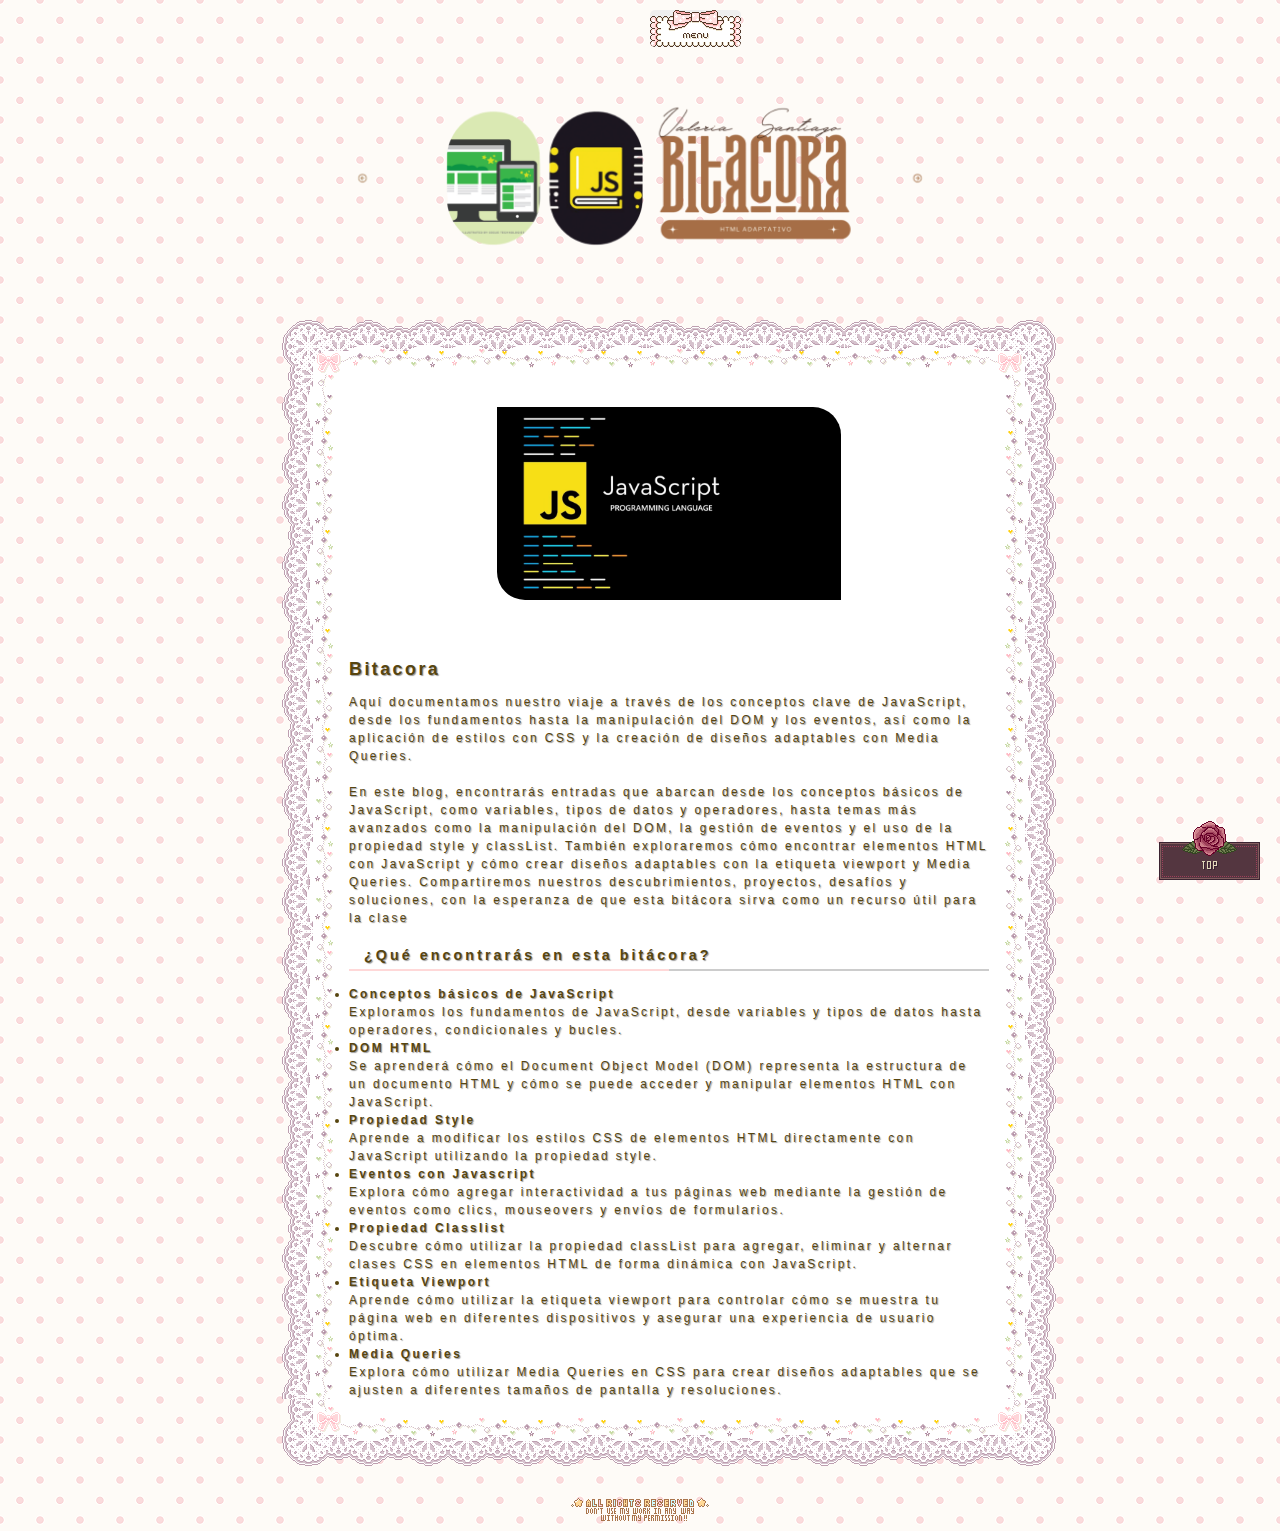
<file: index.html>
<!DOCTYPE html>
<html>
<head>
    <title></title>
    
    <script language="javascript">
  var titletext="B I T A C O R A # 1"
  var repeat=true;    // SET TO true TO REPEAT, false TO "TYPE" OUT TITLE ONLY ONCE.
  set=setTimeout;
  var index=0;
  function scrolltitle(){
  if(index<=titletext.length){
  document.title=titletext.substring(0,index);
  index++;
  set('scrolltitle()', 200);
  }else{
  index=0;
  if(repeat)set('scrolltitle()',1000);
  }}
  window.onload=function(){
  if(!document.layers)set('scrolltitle()',1000);
  }

  </script>
  <script type="text/javascript">
    //<![CDATA[
    // Nieve en el blog
    /** @license
    DHTML Snowstorm! JavaScript-based Snow for web pages
    --------------------------------------------------------
    Version 1.42.20111120 (Previous rev: 1.41.20101113)
    Copyright (c) 2007, Scott Schiller. All rights reserved.
    Code provided under the BSD License:
    http://schillmania.com/projects/snowstorm/license.txt
    */
    var snowStorm=function(e,d){function g(a,d){isNaN(d)&&(d=0);return Math.random()*a+d}function o(){e.setTimeout(function(){a.start(true)},20);a.events.remove(i?d:e,"mousemove",o)}function r(){if(!a.excludeMobile||!s)a.freezeOnBlur?a.events.add(i?d:e,"mousemove",o):o();a.events.remove(e,"load",r)}this.flakesMax=128;this.flakesMaxActive=64;this.animationInterval=40;this.excludeMobile=true;this.flakeBottom=null;this.followMouse=true;this.snowColor="#ffffff";this.snowCharacter="&bull;";this.snowStick=true;
    this.targetElement=null;this.useMeltEffect=true;this.usePositionFixed=this.useTwinkleEffect=false;this.freezeOnBlur=true;this.flakeRightOffset=this.flakeLeftOffset=0;this.flakeHeight=this.flakeWidth=8;this.vMaxX=5;this.vMaxY=4;this.zIndex=0;var a=this,y=this,i=navigator.userAgent.match(/msie/i),z=navigator.userAgent.match(/msie 6/i),A=navigator.appVersion.match(/windows 98/i),s=navigator.userAgent.match(/mobile/i),B=i&&d.compatMode==="BackCompat",t=s||B||z,h=null,k=null,j=null,m=null,u=null,v=null,
    p=1,n=false,q;a:{try{d.createElement("div").style.opacity="0.5"}catch(C){q=false;break a}q=true}var w=false,x=d.createDocumentFragment();this.timers=[];this.flakes=[];this.active=this.disabled=false;this.meltFrameCount=20;this.meltFrames=[];this.events=function(){function a(b){var b=f.call(b),c=b.length;l?(b[1]="on"+b[1],c>3&&b.pop()):c===3&&b.push(false);return b}function d(a,c){var e=a.shift(),f=[b[c]];if(l)e[f](a[0],a[1]);else e[f].apply(e,a)}var l=!e.addEventListener&&e.attachEvent,f=Array.prototype.slice,
    b={add:l?"attachEvent":"addEventListener",remove:l?"detachEvent":"removeEventListener"};return{add:function(){d(a(arguments),"add")},remove:function(){d(a(arguments),"remove")}}}();this.randomizeWind=function(){var c;c=g(a.vMaxX,0.2);u=parseInt(g(2),10)===1?c*-1:c;v=g(a.vMaxY,0.2);if(this.flakes)for(c=0;c<this.flakes.length;c++)this.flakes[c].active&&this.flakes[c].setVelocities()};this.scrollHandler=function(){var c;m=a.flakeBottom?0:parseInt(e.scrollY||d.documentElement.scrollTop||d.body.scrollTop,
    10);isNaN(m)&&(m=0);if(!n&&!a.flakeBottom&&a.flakes)for(c=a.flakes.length;c--;)a.flakes[c].active===0&&a.flakes[c].stick()};this.resizeHandler=function(){e.innerWidth||e.innerHeight?(h=e.innerWidth-(!i?16:16)-a.flakeRightOffset,j=a.flakeBottom?a.flakeBottom:e.innerHeight):(h=(d.documentElement.clientWidth||d.body.clientWidth||d.body.scrollWidth)-(!i?8:0)-a.flakeRightOffset,j=a.flakeBottom?a.flakeBottom:d.documentElement.clientHeight||d.body.clientHeight||d.body.scrollHeight);k=parseInt(h/2,10)};this.resizeHandlerAlt=
    function(){h=a.targetElement.offsetLeft+a.targetElement.offsetWidth-a.flakeRightOffset;j=a.flakeBottom?a.flakeBottom:a.targetElement.offsetTop+a.targetElement.offsetHeight;k=parseInt(h/2,10)};this.freeze=function(){var c;if(a.disabled)return false;else a.disabled=1;for(c=a.timers.length;c--;)clearInterval(a.timers[c])};this.resume=function(){if(a.disabled)a.disabled=0;else return false;a.timerInit()};this.toggleSnow=function(){a.flakes.length?(a.active=!a.active,a.active?(a.show(),a.resume()):(a.stop(),
    a.freeze())):a.start()};this.stop=function(){var c;this.freeze();for(c=this.flakes.length;c--;)this.flakes[c].o.style.display="none";a.events.remove(e,"scroll",a.scrollHandler);a.events.remove(e,"resize",a.resizeHandler);a.freezeOnBlur&&(i?(a.events.remove(d,"focusout",a.freeze),a.events.remove(d,"focusin",a.resume)):(a.events.remove(e,"blur",a.freeze),a.events.remove(e,"focus",a.resume)))};this.show=function(){var a;for(a=this.flakes.length;a--;)this.flakes[a].o.style.display="block"};this.SnowFlake=
    function(a,e,l,f){var b=this;this.type=e;this.x=l||parseInt(g(h-20),10);this.y=!isNaN(f)?f:-g(j)-12;this.vY=this.vX=null;this.vAmpTypes=[1,1.2,1.4,1.6,1.8];this.vAmp=this.vAmpTypes[this.type];this.melting=false;this.meltFrameCount=a.meltFrameCount;this.meltFrames=a.meltFrames;this.twinkleFrame=this.meltFrame=0;this.active=1;this.fontSize=10+this.type/5*10;this.o=d.createElement("div");this.o.innerHTML=a.snowCharacter;this.o.style.color=a.snowColor;this.o.style.position=n?"fixed":"absolute";this.o.style.width=
    a.flakeWidth+"px";this.o.style.height=a.flakeHeight+"px";this.o.style.fontFamily="arial,verdana";this.o.style.overflow="hidden";this.o.style.fontWeight="normal";this.o.style.zIndex=a.zIndex;x.appendChild(this.o);this.refresh=function(){if(isNaN(b.x)||isNaN(b.y))return false;b.o.style.left=b.x+"px";b.o.style.top=b.y+"px"};this.stick=function(){t||a.targetElement!==d.documentElement&&a.targetElement!==d.body?b.o.style.top=j+m-a.flakeHeight+"px":a.flakeBottom?b.o.style.top=a.flakeBottom+"px":(b.o.style.display=
    "none",b.o.style.top="auto",b.o.style.bottom="0px",b.o.style.position="fixed",b.o.style.display="block")};this.vCheck=function(){if(b.vX>=0&&b.vX<0.2)b.vX=0.2;else if(b.vX<0&&b.vX>-0.2)b.vX=-0.2;if(b.vY>=0&&b.vY<0.2)b.vY=0.2};this.move=function(){var d=b.vX*p;b.x+=d;b.y+=b.vY*b.vAmp;if(b.x>=h||h-b.x<a.flakeWidth)b.x=0;else if(d<0&&b.x-a.flakeLeftOffset<-a.flakeWidth)b.x=h-a.flakeWidth-1;b.refresh();if(j+m-b.y<a.flakeHeight)b.active=0,a.snowStick?b.stick():b.recycle();else{if(a.useMeltEffect&&b.active&&
    b.type<3&&!b.melting&&Math.random()>0.998)b.melting=true,b.melt();if(a.useTwinkleEffect)if(b.twinkleFrame)b.twinkleFrame--,b.o.style.visibility=b.twinkleFrame&&b.twinkleFrame%2===0?"hidden":"visible";else if(Math.random()>0.9)b.twinkleFrame=parseInt(Math.random()*20,10)}};this.animate=function(){b.move()};this.setVelocities=function(){b.vX=u+g(a.vMaxX*0.12,0.1);b.vY=v+g(a.vMaxY*0.12,0.1)};this.setOpacity=function(a,b){if(!q)return false;a.style.opacity=b};this.melt=function(){!a.useMeltEffect||!b.melting?
    b.recycle():b.meltFrame<b.meltFrameCount?(b.meltFrame++,b.setOpacity(b.o,b.meltFrames[b.meltFrame]),b.o.style.fontSize=b.fontSize-b.fontSize*(b.meltFrame/b.meltFrameCount)+"px",b.o.style.lineHeight=a.flakeHeight+2+a.flakeHeight*0.75*(b.meltFrame/b.meltFrameCount)+"px"):b.recycle()};this.recycle=function(){b.o.style.display="none";b.o.style.position=n?"fixed":"absolute";b.o.style.bottom="auto";b.setVelocities();b.vCheck();b.meltFrame=0;b.melting=false;b.setOpacity(b.o,1);b.o.style.padding="0px";b.o.style.margin=
    "0px";b.o.style.fontSize=b.fontSize+"px";b.o.style.lineHeight=a.flakeHeight+2+"px";b.o.style.textAlign="center";b.o.style.verticalAlign="baseline";b.x=parseInt(g(h-a.flakeWidth-20),10);b.y=parseInt(g(j)*-1,10)-a.flakeHeight;b.refresh();b.o.style.display="block";b.active=1};this.recycle();this.refresh()};this.snow=function(){for(var c=0,d=0,e=0,f=null,f=a.flakes.length;f--;)a.flakes[f].active===1?(a.flakes[f].move(),c++):a.flakes[f].active===0?d++:e++,a.flakes[f].melting&&a.flakes[f].melt();if(c<a.flakesMaxActive&&
    (f=a.flakes[parseInt(g(a.flakes.length),10)],f.active===0))f.melting=true};this.mouseMove=function(c){if(!a.followMouse)return true;c=parseInt(c.clientX,10);c<k?p=-2+c/k*2:(c-=k,p=c/k*2)};this.createSnow=function(c,d){var e;for(e=0;e<c;e++)if(a.flakes[a.flakes.length]=new a.SnowFlake(a,parseInt(g(6),10)),d||e>a.flakesMaxActive)a.flakes[a.flakes.length-1].active=-1;y.targetElement.appendChild(x)};this.timerInit=function(){a.timers=!A?[setInterval(a.snow,a.animationInterval)]:[setInterval(a.snow,a.animationInterval*
    3),setInterval(a.snow,a.animationInterval)]};this.init=function(){var c;for(c=0;c<a.meltFrameCount;c++)a.meltFrames.push(1-c/a.meltFrameCount);a.randomizeWind();a.createSnow(a.flakesMax);a.events.add(e,"resize",a.resizeHandler);a.events.add(e,"scroll",a.scrollHandler);a.freezeOnBlur&&(i?(a.events.add(d,"focusout",a.freeze),a.events.add(d,"focusin",a.resume)):(a.events.add(e,"blur",a.freeze),a.events.add(e,"focus",a.resume)));a.resizeHandler();a.scrollHandler();a.followMouse&&a.events.add(i?d:e,"mousemove",
    a.mouseMove);a.animationInterval=Math.max(20,a.animationInterval);a.timerInit()};this.start=function(c){if(w){if(c)return true}else w=true;if(typeof a.targetElement==="string"&&(c=a.targetElement,a.targetElement=d.getElementById(c),!a.targetElement))throw Error('Snowstorm: Unable to get targetElement "'+c+'"');if(!a.targetElement)a.targetElement=!i?d.documentElement?d.documentElement:d.body:d.body;if(a.targetElement!==d.documentElement&&a.targetElement!==d.body)a.resizeHandler=a.resizeHandlerAlt;
    a.resizeHandler();a.usePositionFixed=a.usePositionFixed&&!t;n=a.usePositionFixed;if(h&&j&&!a.disabled)a.init(),a.active=true};a.events.add(e,"load",r,false);return this}(window,document);
    //]]>
    </script>
    <link rel="stylesheet" href="style.css">
    
</head>
<body>
    <header> 
      <button class="boton" id="menu-toggle"></button>
      <a href="index.html">
        <img src="m/header.png" alt="Encabezado">
      </a>
        
    </header>

    <nav>
        <div style=" background-image: url('m/borde.gif'); top: 0px; left: 0px; width: 100%; height:50px; z-index: 100;position: fixed;"></div>
        <img src="m/tumblr_ma31hur9cb1qid2nw.gif" alt="Bienvenida">
        <ul id="menu">
          <a href="index.html" data-action="inicio">Inicio</a>
            <li><a href="conceptos.html">Conceptos JS</a></li>
            <li><a href="domhtml.html">DOM HTML</a></li>
            <li><a href="htmljs.html">Encontrar HTML con JS</a></li>
            <li><a href="evsjs.html">Eventos de JS</a></li>
            <li><a href="style.html">Propiedad Style</a></li>
            <li><a href="classlist.html">Classlist</a></li>
            <li><a href="viewport.html">Etiqueta Viewport</a></li>
            <li><a href="medquer.html">Media Queries</a></li>
        </ul>
    </nav>

    <main>
        <div class="box17">
            <div class="box-top">
            <div class="u01"></div>
            </div>
            <div class="box-center">
            <div class="box-inner">

            <!-- caja -->
        <div id="content">
            <section id="inicio">
              <img class="imgg"src="m/c/princ.avif" alt="Principal">
              <br>
              <br>
                <h1>Bitacora</h1>
                <p>Aquí documentamos nuestro viaje a través de los conceptos clave de JavaScript, desde los fundamentos hasta la manipulación del DOM y los eventos, así como la aplicación de estilos con CSS y la creación de diseños adaptables con Media Queries.</p>
                <br>
                <p> En este blog, encontrarás entradas que abarcan desde los conceptos básicos de JavaScript, como variables, tipos de datos y operadores, hasta temas más avanzados como la manipulación del DOM, la gestión de eventos y el uso de la propiedad style y classList. También exploraremos cómo encontrar elementos HTML con JavaScript y cómo crear diseños adaptables con la etiqueta viewport y Media Queries. Compartiremos nuestros descubrimientos, proyectos, desafíos y soluciones, con la esperanza de que esta bitácora sirva como un recurso útil para la clase</p>

                <h2>¿Qué encontrarás en esta bitácora?</h2>
                <ul>
                  <li><b>Conceptos básicos de JavaScript</b><p>Exploramos los fundamentos de JavaScript, desde variables y tipos de datos hasta operadores, condicionales y bucles.</p></li>
                  <li><b>DOM HTML</b><p> Se aprenderá cómo el Document Object Model (DOM) representa la estructura de un documento HTML y cómo se puede acceder y manipular elementos HTML con JavaScript.</p></li>
                  <li><b>Propiedad Style</b><p>Aprende a modificar los estilos CSS de elementos HTML directamente con JavaScript utilizando la propiedad style.</p></li>
                  <li><b>Eventos con Javascript</b><p>Explora cómo agregar interactividad a tus páginas web mediante la gestión de eventos como clics, mouseovers y envíos de formularios.</p></li>
                  <li><b>Propiedad Classlist</b><p>Descubre cómo utilizar la propiedad classList para agregar, eliminar y alternar clases CSS en elementos HTML de forma dinámica con JavaScript.</p></li>
                  <li><b>Etiqueta Viewport</b><p>Aprende cómo utilizar la etiqueta viewport para controlar cómo se muestra tu página web en diferentes dispositivos y asegurar una experiencia de usuario óptima.</p></li>
                  <li><b>Media Queries</b><p> Explora cómo utilizar Media Queries en CSS para crear diseños adaptables que se ajusten a diferentes tamaños de pantalla y resoluciones.</p></li>
                
                </ul>
            </section>
        </div>

    </div>

    <!-- caja -->
</div>
<div class="box-bottom">
<div class="s01"></div>
</div>
</div>

    </main>
    <img id="btn-scroll-top" src="m/50c-top.gif" alt="Subir">

    <script src="script.js"></script>

  <script>
    const btnScrollTop = document.getElementById('btn-scroll-top');

    // Mostrar el botón cuando el usuario hace scroll hacia abajo
    window.addEventListener('scroll', () => {
      if (window.pageYOffset > 100) {
        btnScrollTop.style.display = 'block';
      } else {
        btnScrollTop.style.display = 'none';
      }
    });

    // Scroll al principio al hacer clic en el botón
    btnScrollTop.addEventListener('click', () => {
      window.scrollTo({
        top: 0,
        behavior: 'smooth' // Para un scroll suave
      });
    });
  </script>
<footer>
  <img src="m/copy.gif" alt="copyright" style="display: block; margin-left: auto; margin-right: auto;">
</footer>
</body>
</html>
</file>
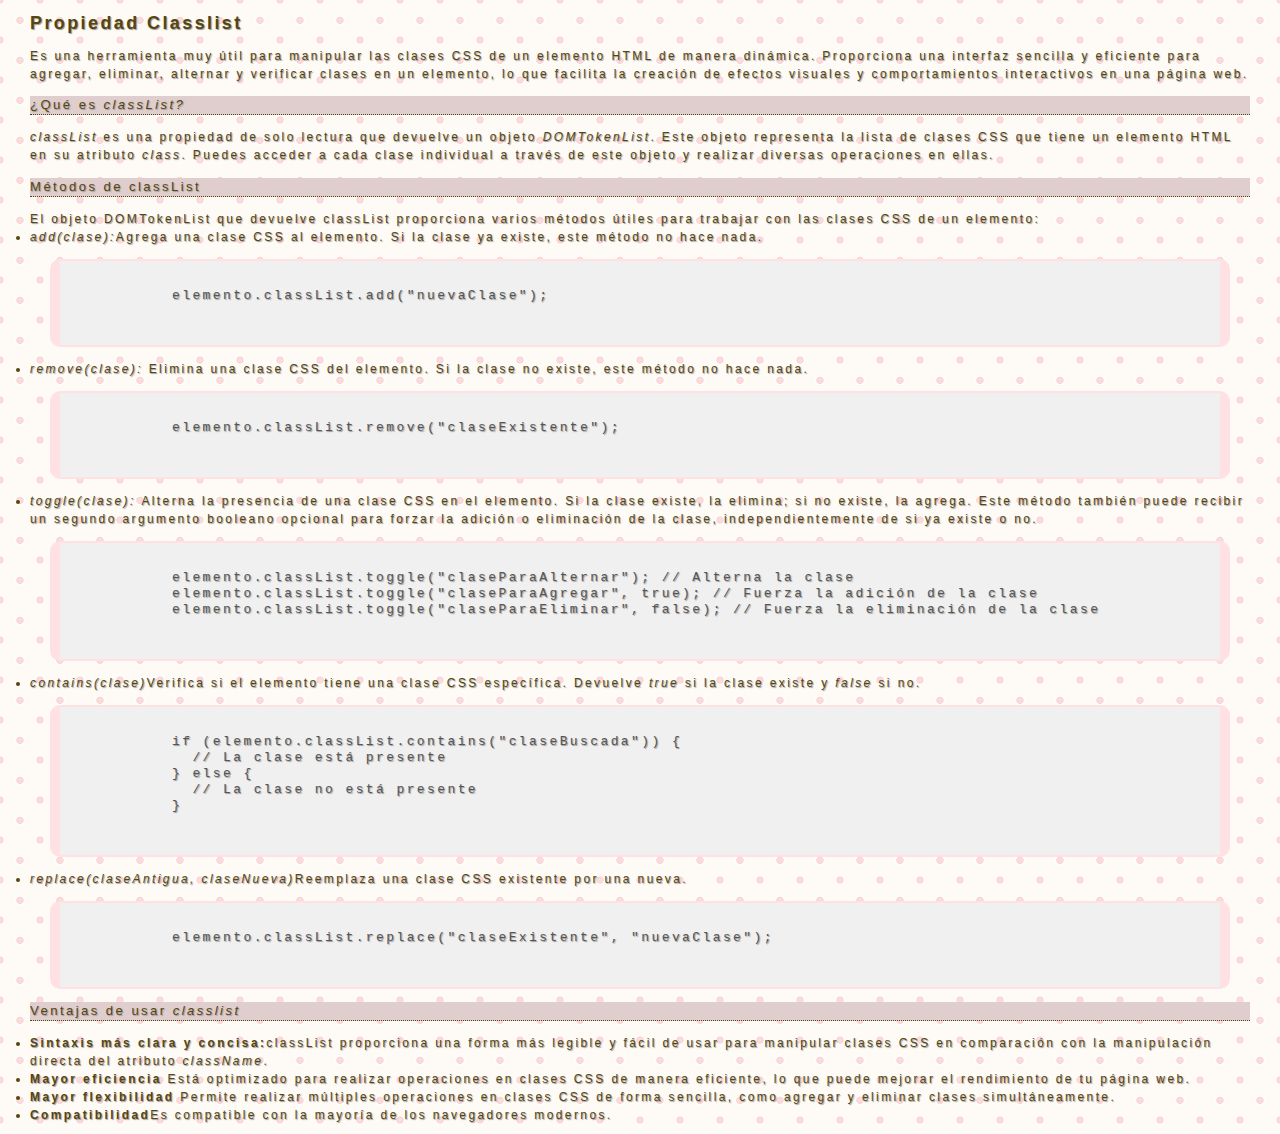
<file: classlist.html>
<!DOCTYPE html>
<html>
<head>
    <title></title>
    
    <script language="javascript">
  var titletext="B I T A C O R A # 1"
  var repeat=true;    // SET TO true TO REPEAT, false TO "TYPE" OUT TITLE ONLY ONCE.
  set=setTimeout;
  var index=0;
  function scrolltitle(){
  if(index<=titletext.length){
  document.title=titletext.substring(0,index);
  index++;
  set('scrolltitle()', 200);
  }else{
  index=0;
  if(repeat)set('scrolltitle()',1000);
  }}
  window.onload=function(){
  if(!document.layers)set('scrolltitle()',1000);
  }

  </script>
    <link rel="stylesheet" href="style.css">
</head>
<body>
  <section class="cuadro">
    <h1>Propiedad Classlist</h1>
    <p>Es una herramienta muy útil para manipular las clases CSS de un elemento HTML de manera dinámica. Proporciona una interfaz sencilla y eficiente para agregar, eliminar, alternar y verificar clases en un elemento, lo que facilita la creación de efectos visuales y comportamientos interactivos en una página web.</p>

    <h3>¿Qué es <i>classList?</i></h3>
    <p><i>classList</i> es una propiedad de solo lectura que devuelve un objeto <i>DOMTokenList</i>. Este objeto representa la lista de clases CSS que tiene un elemento HTML en su atributo <i>class</i>. Puedes acceder a cada clase individual a través de este objeto y realizar diversas operaciones en ellas.</p>

    <h3>Métodos de classList</h3>
    <p>El objeto DOMTokenList que devuelve classList proporciona varios métodos útiles para trabajar con las clases CSS de un elemento:</p>
    <ul>
      <li><i>add(clase):</i>Agrega una clase CSS al elemento. Si la clase ya existe, este método no hace nada.</li>
      <pre>
        <code class="language-javascript line-numbers">
          elemento.classList.add("nuevaClase");
        </code>
      </pre>
      <li><i>remove(clase): </i> Elimina una clase CSS del elemento. Si la clase no existe, este método no hace nada.</li>
      <pre>
        <code class="language-javascript line-numbers">
          elemento.classList.remove("claseExistente");
        </code>
      </pre>
      <li><i>toggle(clase): </i> Alterna la presencia de una clase CSS en el elemento. Si la clase existe, la elimina; si no existe, la agrega. Este método también puede recibir un segundo argumento booleano opcional para forzar la adición o eliminación de la clase, independientemente de si ya existe o no.</li>
      <pre>
        <code class="language-javascript line-numbers">
          elemento.classList.toggle("claseParaAlternar"); // Alterna la clase
          elemento.classList.toggle("claseParaAgregar", true); // Fuerza la adición de la clase
          elemento.classList.toggle("claseParaEliminar", false); // Fuerza la eliminación de la clase
        </code>
      </pre>
      <li><i>contains(clase)</i>Verifica si el elemento tiene una clase CSS específica. Devuelve <i>true</i> si la clase existe y <i>false</i> si no.</li>
      <pre>
        <code class="language-javascript line-numbers">
          if (elemento.classList.contains("claseBuscada")) {
            // La clase está presente
          } else {
            // La clase no está presente
          }
        </code>
      </pre>
      <li><i>replace(claseAntigua, claseNueva)</i>Reemplaza una clase CSS existente por una nueva.</li>
      <pre>
        <code class="language-javascript line-numbers">
          elemento.classList.replace("claseExistente", "nuevaClase");
        </code>
      </pre>
    </ul>

    <h3>Ventajas de usar <i>classlist</i></h3>
    <ul>
      <li><b>Sintaxis más clara y concisa:</b>classList proporciona una forma más legible y fácil de usar para manipular clases CSS en comparación con la manipulación directa del atributo <i>className</i>.</li>
      <li><b>Mayor eficiencia</b> Está optimizado para realizar operaciones en clases CSS de manera eficiente, lo que puede mejorar el rendimiento de tu página web.</li>
      <li><b>Mayor flexibilidad</b> Permite realizar múltiples operaciones en clases CSS de forma sencilla, como agregar y eliminar clases simultáneamente.</li>
      <li><b>Compatibilidad</b>Es compatible con la mayoría de los navegadores modernos.</li>
    </ul>

    
  </section>
   

   <script src="script.js"></script>

</body>
</html>
</file>
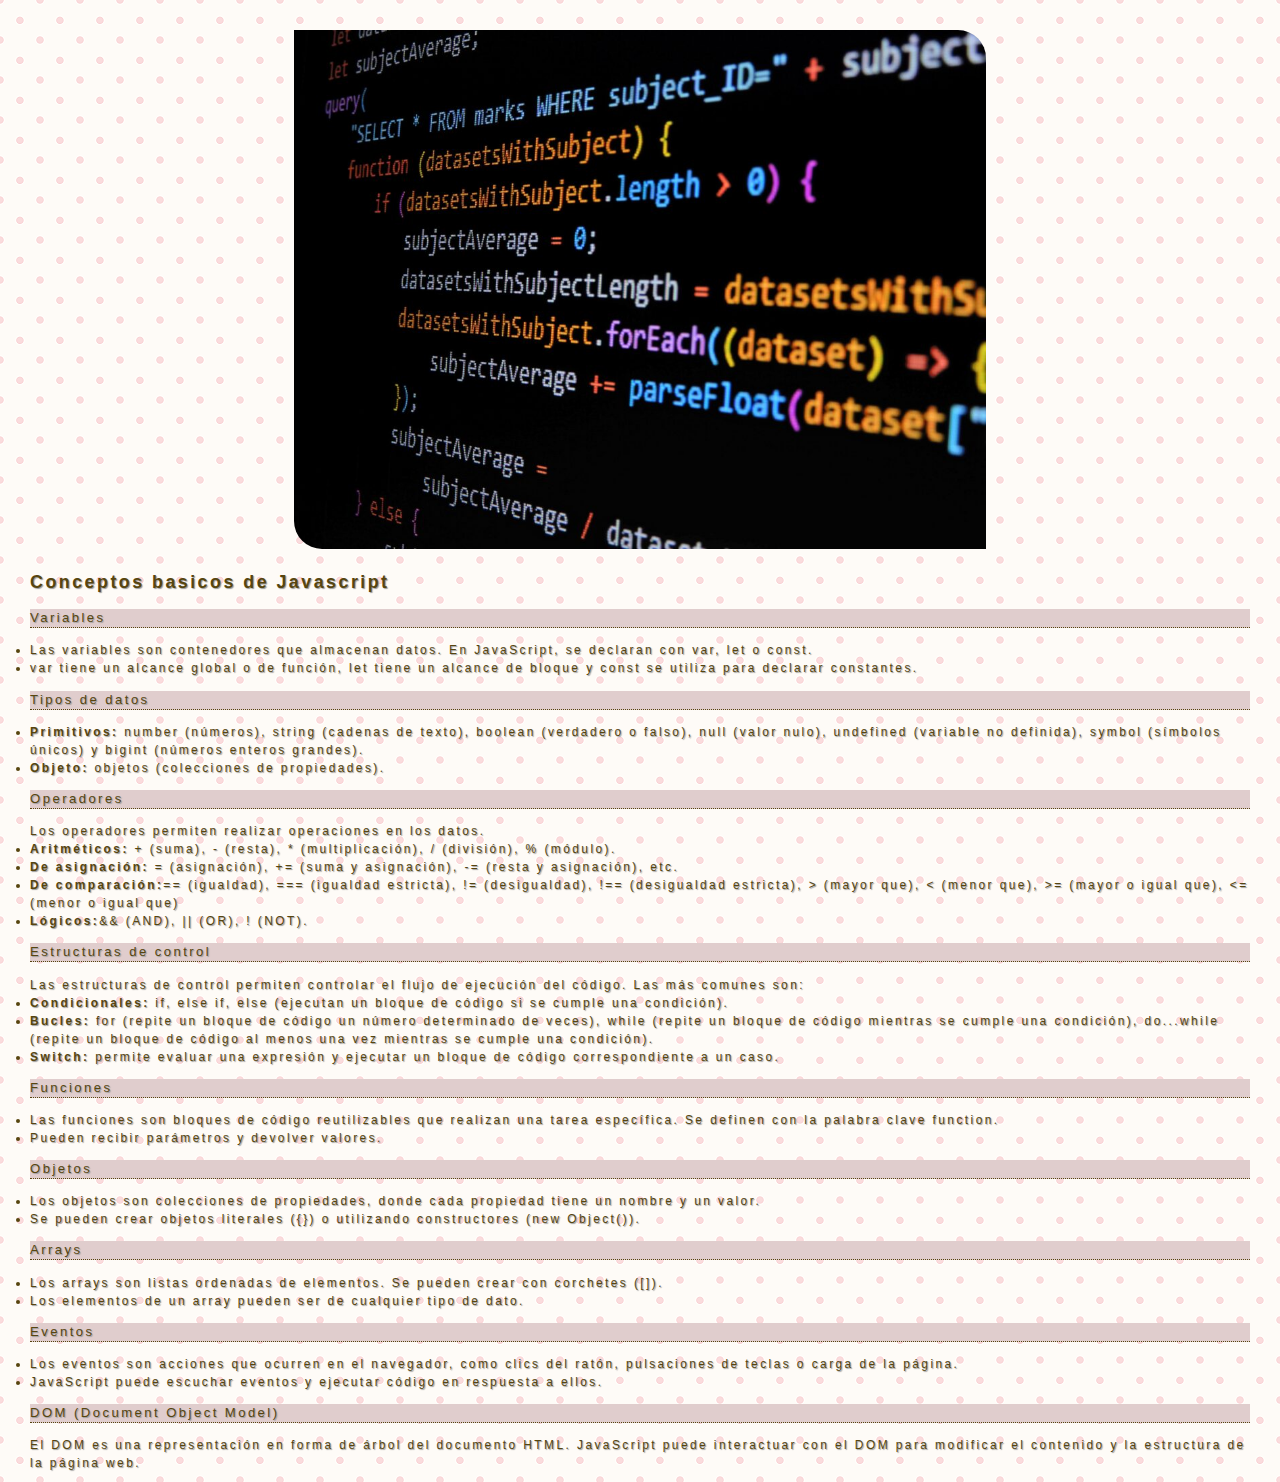
<file: conceptos.html>
<!DOCTYPE html>
<html>
<head>
    <title></title>
    
    <script language="javascript">
  var titletext="B I T A C O R A # 1"
  var repeat=true;    // SET TO true TO REPEAT, false TO "TYPE" OUT TITLE ONLY ONCE.
  set=setTimeout;
  var index=0;
  function scrolltitle(){
  if(index<=titletext.length){
  document.title=titletext.substring(0,index);
  index++;
  set('scrolltitle()', 200);
  }else{
  index=0;
  if(repeat)set('scrolltitle()',1000);
  }}
  window.onload=function(){
  if(!document.layers)set('scrolltitle()',1000);
  }

  </script>
    <link rel="stylesheet" href="style.css">
</head>
<body>
  <section class="cuadro">
    <img class="imgg"src="m/c/1.jpg" alt="Javascript">
      <h1>Conceptos basicos de Javascript</h1>
      <h3>Variables</h3>
      <ul>
        <li>Las variables son contenedores que almacenan datos. En JavaScript, se declaran con var, let o const. </li>
        <li>var tiene un alcance global o de función, let tiene un alcance de bloque y const se utiliza para declarar constantes. </li>
      </ul>

      <h3>Tipos de datos</h3>
      <ul>
        <li><b>Primitivos:</b> number (números), string (cadenas de texto), boolean (verdadero o falso), null (valor nulo), undefined (variable no definida), symbol (símbolos únicos) y bigint (números enteros grandes). </li>
        <li><b>Objeto:</b>  objetos (colecciones de propiedades). </li>
      </ul>

      <h3>Operadores</h3>
      <P>Los operadores permiten realizar operaciones en los datos.</P>
      <ul></ul>
        <li><b>Aritméticos:</b> + (suma), - (resta), * (multiplicación), / (división), % (módulo). </li> 
        <li><b>De asignación:</b> = (asignación), += (suma y asignación), -= (resta y asignación), etc.</li>
        <li><b>De comparación:</b>== (igualdad), === (igualdad estricta), != (desigualdad), !== (desigualdad estricta), > (mayor que), < (menor que), >= (mayor o igual que), <= (menor o igual que)</li>
        <li><b>Lógicos:</b>&& (AND), || (OR), ! (NOT). </li>

      <h3>Estructuras de control</h3>
      <p>Las estructuras de control permiten controlar el flujo de ejecución del código. Las más comunes son:</p>
      <ul>
        <li><B>Condicionales: </B>if, else if, else (ejecutan un bloque de código si se cumple una condición).</li>
        <li><B>Bucles: </B> for (repite un bloque de código un número determinado de veces), while (repite un bloque de código mientras se cumple una condición), do...while (repite un bloque de código al menos una vez mientras se cumple una condición). </li>
        <li><B>Switch: </B>permite evaluar una expresión y ejecutar un bloque de código correspondiente a un caso.</li>
      </ul>

      <h3>Funciones</h3>
      <ul>
        <li>Las funciones son bloques de código reutilizables que realizan una tarea específica. Se definen con la palabra clave function. </li>
        <li>Pueden recibir parámetros y devolver valores. </li>
      </ul>

      <h3>Objetos</h3>
      <ul>
        <li>Los objetos son colecciones de propiedades, donde cada propiedad tiene un nombre y un valor. </li>
        <li>Se pueden crear objetos literales ({}) o utilizando constructores (new Object()).  </li>
      </ul>

      <h3>Arrays</h3>
      <ul>
        <li>Los arrays son listas ordenadas de elementos. Se pueden crear con corchetes ([]).  </li>
        <li>Los elementos de un array pueden ser de cualquier tipo de dato.  </li>
      </ul>

      <h3>Eventos</h3>
      <ul>
        <li>Los eventos son acciones que ocurren en el navegador, como clics del ratón, pulsaciones de teclas o carga de la página. </li>
        <li>JavaScript puede escuchar eventos y ejecutar código en respuesta a ellos.</li>
      </ul>

      <h3>DOM (Document Object Model)</h3>
      <p>El DOM es una representación en forma de árbol del documento HTML. JavaScript puede interactuar con el DOM para modificar el contenido y la estructura de la página web. </p>
  </section>

   <script src="script.js"></script>
</body>
</html>
</file>
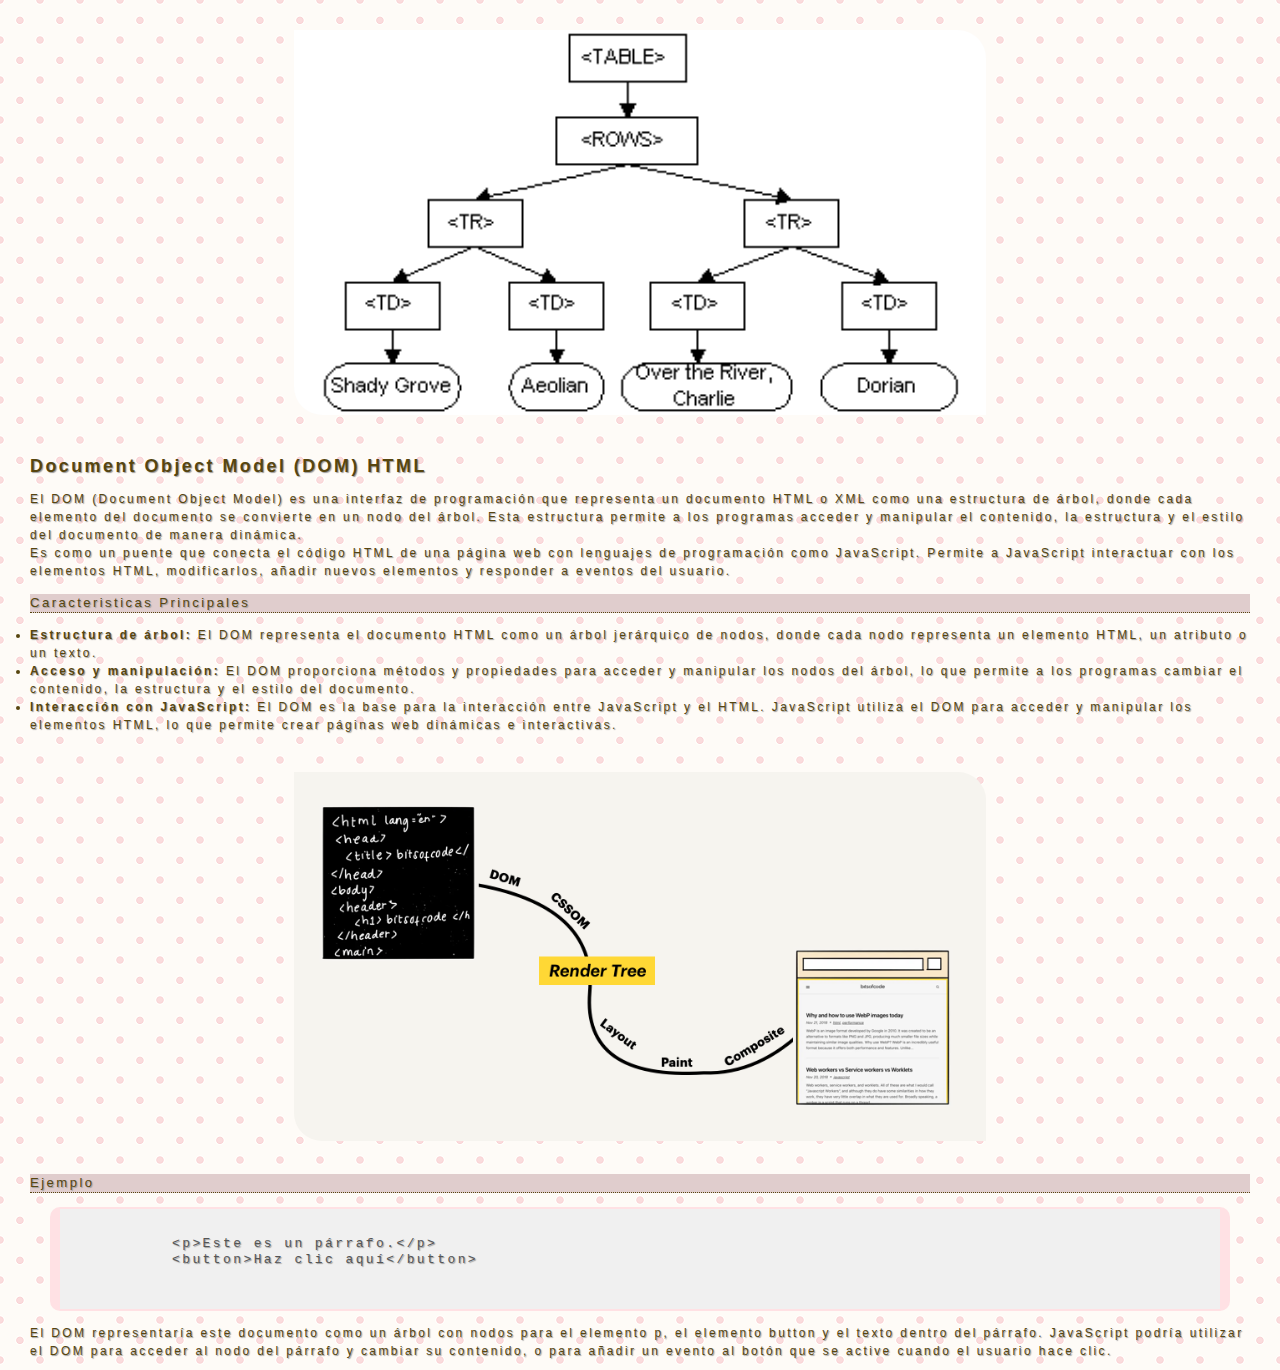
<file: domhtml.html>
<!DOCTYPE html>
<html>
<head>
    <title></title>
    
    <script language="javascript">
  var titletext="B I T A C O R A # 1"
  var repeat=true;    // SET TO true TO REPEAT, false TO "TYPE" OUT TITLE ONLY ONCE.
  set=setTimeout;
  var index=0;
  function scrolltitle(){
  if(index<=titletext.length){
  document.title=titletext.substring(0,index);
  index++;
  set('scrolltitle()', 200);
  }else{
  index=0;
  if(repeat)set('scrolltitle()',1000);
  }}
  window.onload=function(){
  if(!document.layers)set('scrolltitle()',1000);
  }

  </script>
    <link rel="stylesheet" href="style.css">
</head>
<body>
  <section class="cuadro">
    <img class="imgg"src="m/c/2.gif" alt="DOM HTML">
    <BR>
   <h1>Document Object Model (DOM) HTML</h1>
    <P>El DOM (Document Object Model) es una interfaz de programación que representa un documento HTML o XML como una estructura de árbol, donde cada elemento del documento se convierte en un nodo del árbol. Esta estructura permite a los programas acceder y manipular el contenido, la estructura y el estilo del documento de manera dinámica. </P>
    <p>Es como un puente que conecta el código HTML de una página web con lenguajes de programación como JavaScript. Permite a JavaScript interactuar con los elementos HTML, modificarlos, añadir nuevos elementos y responder a eventos del usuario. </p>

    <h3>Caracteristicas Principales</h3>
        <ul>
                <li><b>Estructura de árbol: </b>El DOM representa el documento HTML como un árbol jerárquico de nodos, donde cada nodo representa un elemento HTML, un atributo o un texto. </li>
                <li><b>Acceso y manipulación: </b>El DOM proporciona métodos y propiedades para acceder y manipular los nodos del árbol, lo que permite a los programas cambiar el contenido, la estructura y el estilo del documento. </li>
                <li><b>Interacción con JavaScript: </b> El DOM es la base para la interacción entre JavaScript y el HTML. JavaScript utiliza el DOM para acceder y manipular los elementos HTML, lo que permite crear páginas web dinámicas e interactivas. </li>
        </ul>
        <br>
        <img class="imgg"src="m/c/3.png" alt="DOM HTML">

    <h3>Ejemplo</h3>
    <pre>
        <code class="language-html line-numbers">
          &lt;p&gt;Este es un párrafo.&lt;/p&gt;
          &lt;button&gt;Haz clic aquí&lt;/button&gt;
        </code>
      </pre>
    <p>El DOM representaría este documento como un árbol con nodos para el elemento p, el elemento button y el texto dentro del párrafo. JavaScript podría utilizar el DOM para acceder al nodo del párrafo y cambiar su contenido, o para añadir un evento al botón que se active cuando el usuario hace clic. </p>

  </section>
  
   <script src="script.js"></script>

</body>
</html>
</file>
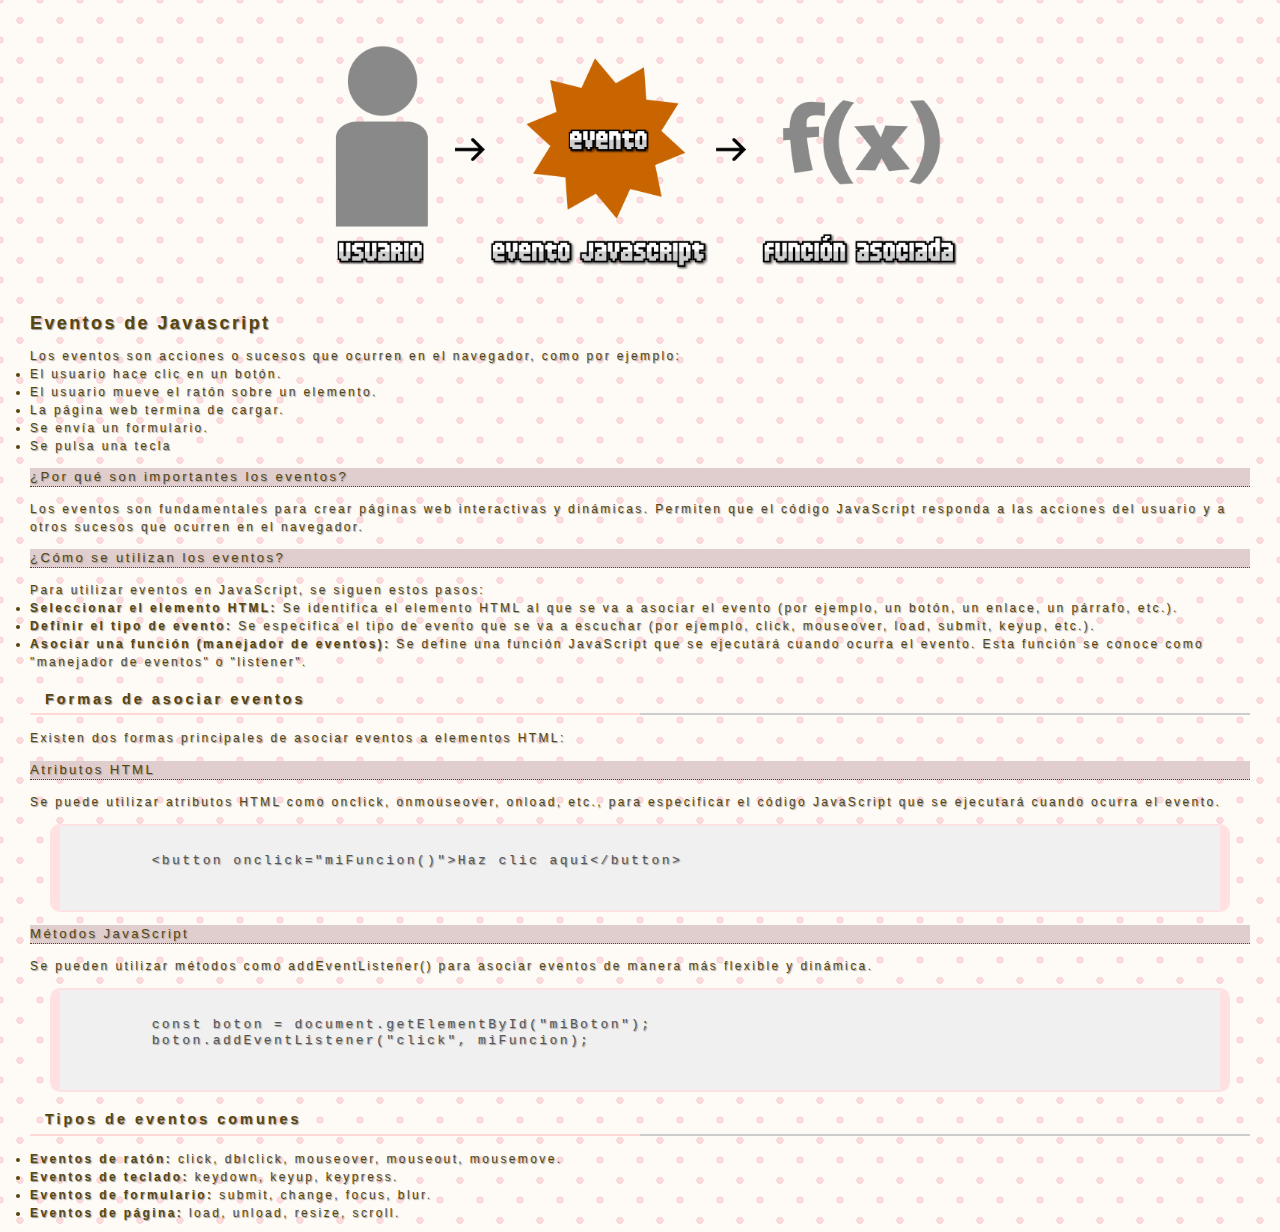
<file: evsjs.html>
<!DOCTYPE html>
<html>
<head>
    <title></title>
    
    <script language="javascript">
  var titletext="B I T A C O R A # 1"
  var repeat=true;    // SET TO true TO REPEAT, false TO "TYPE" OUT TITLE ONLY ONCE.
  set=setTimeout;
  var index=0;
  function scrolltitle(){
  if(index<=titletext.length){
  document.title=titletext.substring(0,index);
  index++;
  set('scrolltitle()', 200);
  }else{
  index=0;
  if(repeat)set('scrolltitle()',1000);
  }}
  window.onload=function(){
  if(!document.layers)set('scrolltitle()',1000);
  }

  </script>
    <link rel="stylesheet" href="style.css">
</head>
<body>
  <section class="cuadro">
    <img class="imgg" src="m/c/4.png" alt="Eventos">
    <h1>Eventos de Javascript</h1>
    <p>Los eventos son acciones o sucesos que ocurren en el navegador, como por ejemplo:</p>

    <ul>
      <li>El usuario hace clic en un botón.</li>
      <li>El usuario mueve el ratón sobre un elemento.</li>
      <li>La página web termina de cargar.</li>
      <li>Se envía un formulario.</li>
      <li>Se pulsa una tecla</li>
    </ul>

    <h3>¿Por qué son importantes los eventos?</h3>
    <p>Los eventos son fundamentales para crear páginas web interactivas y dinámicas. Permiten que el código JavaScript responda a las acciones del usuario y a otros sucesos que ocurren en el navegador.</p>

    <h3>¿Cómo se utilizan los eventos?</h3>
    <P>Para utilizar eventos en JavaScript, se siguen estos pasos:</P>
    <ol>
      <li><b>Seleccionar el elemento HTML:</b> Se identifica el elemento HTML al que se va a asociar el evento (por ejemplo, un botón, un enlace, un párrafo, etc.).</li>
      <li><b>Definir el tipo de evento:</b> Se especifica el tipo de evento que se va a escuchar (por ejemplo, click, mouseover, load, submit, keyup, etc.).</li>
      <li><b>Asociar una función (manejador de eventos):</b> Se define una función JavaScript que se ejecutará cuando ocurra el evento. Esta función se conoce como "manejador de eventos" o "listener".</li>
    </ol>

    <h2>Formas de asociar eventos</h2>
    <p>Existen dos formas principales de asociar eventos a elementos HTML:</p>

    <h3>Atributos HTML</h3>
    <p> Se puede utilizar atributos HTML como onclick, onmouseover, onload, etc., para especificar el código JavaScript que se ejecutará cuando ocurra el evento.</p>
    <pre>
      <code class="language-html line-numbers">
        &lt;button onclick="miFuncion()"&gt;Haz clic aquí&lt;/button&gt;
      </code>
    </pre>

    <h3>Métodos JavaScript</h3>
    <p>Se pueden utilizar métodos como addEventListener() para asociar eventos de manera más flexible y dinámica.</p>
    <pre>
      <code class="language-javascript line-numbers">
        const boton = document.getElementById("miBoton");
        boton.addEventListener("click", miFuncion);
      </code>
    </pre>
  
    <H2>Tipos de eventos comunes</H2>
    <ul>
      <li><b>Eventos de ratón: </b>click, dblclick, mouseover, mouseout, mousemove.</li>
      <li><b>Eventos de teclado: </b>keydown, keyup, keypress.</li>
      <li><b>Eventos de formulario: </b>submit, change, focus, blur.</li>
      <li><b>Eventos de página: </b>load, unload, resize, scroll.</li>

    </ul>

  </section>

   <script src="script.js"></script>

</body>
</html>
</file>
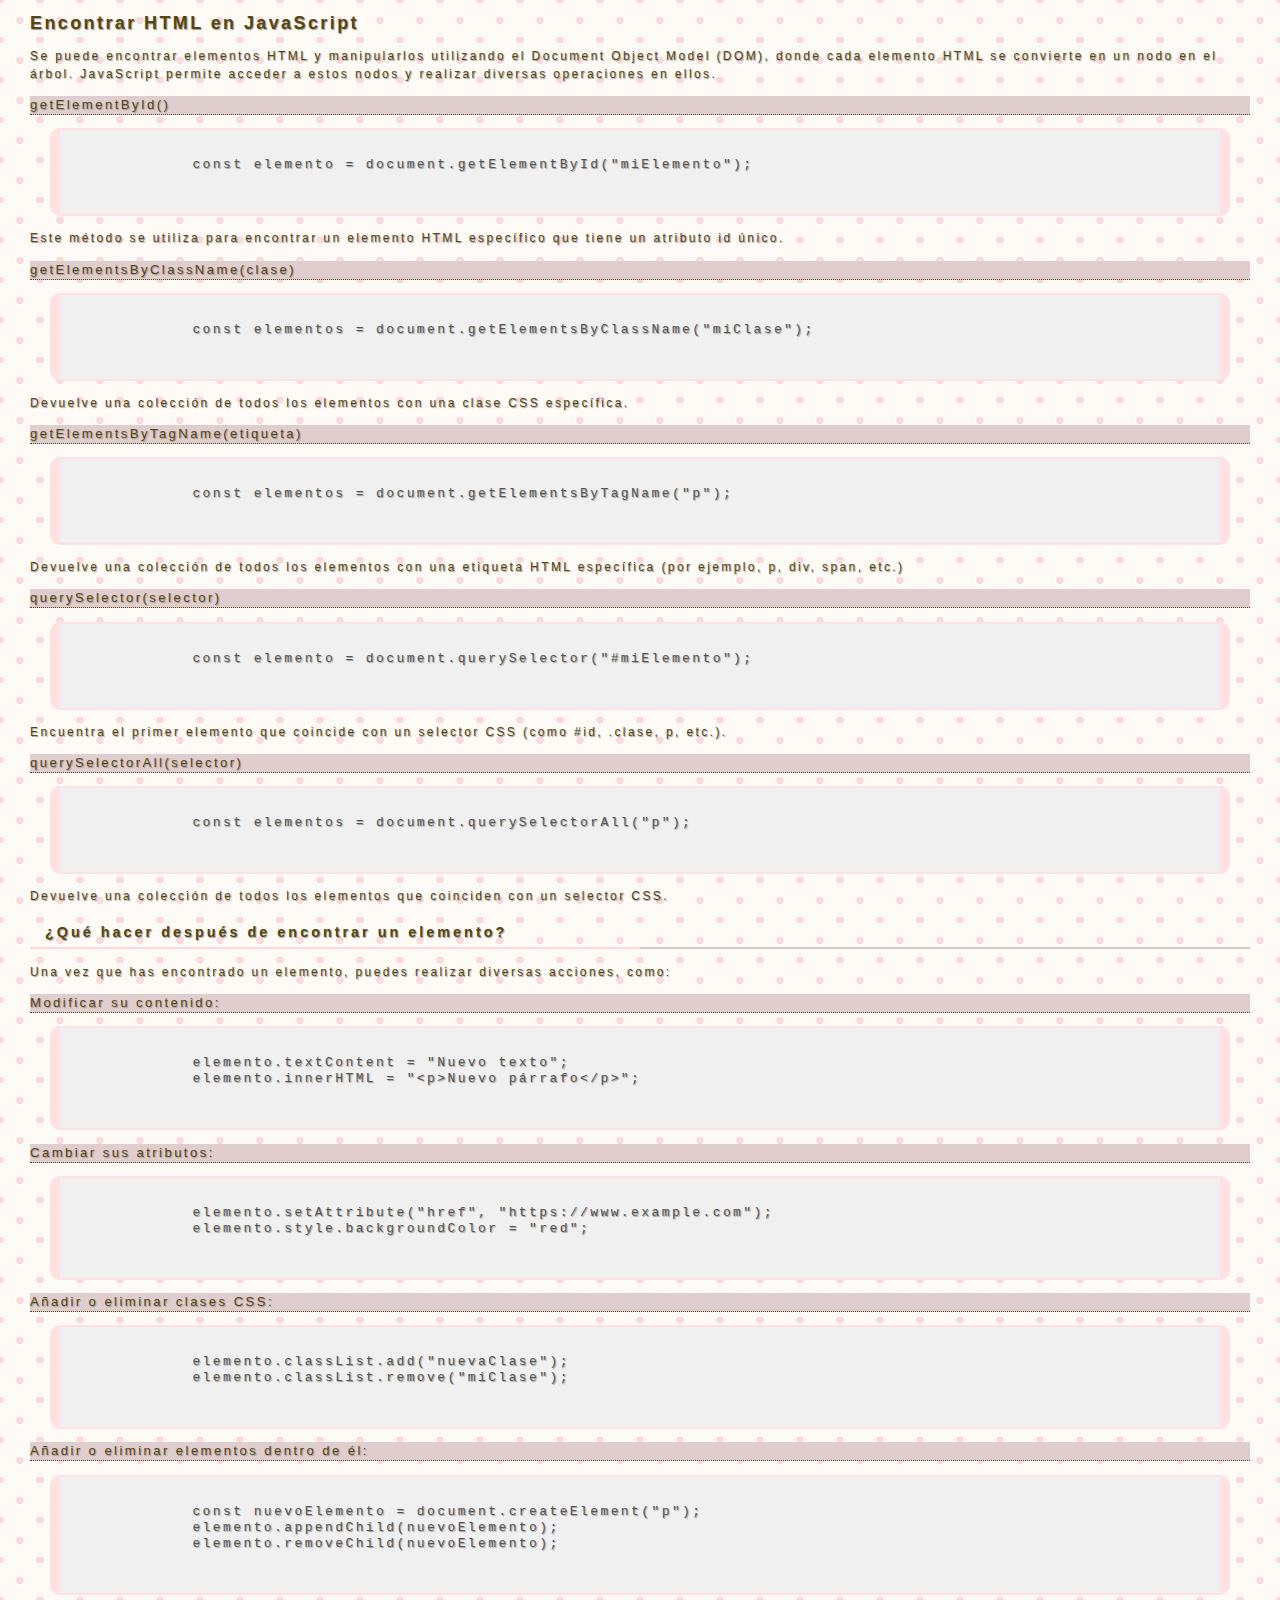
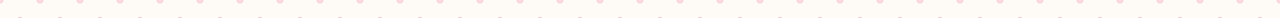
<file: htmljs.html>
<!DOCTYPE html>
<html>
<head>
    <title></title>
    
    <script language="javascript">
  var titletext="B I T A C O R A # 1"
  var repeat=true;    // SET TO true TO REPEAT, false TO "TYPE" OUT TITLE ONLY ONCE.
  set=setTimeout;
  var index=0;
  function scrolltitle(){
  if(index<=titletext.length){
  document.title=titletext.substring(0,index);
  index++;
  set('scrolltitle()', 200);
  }else{
  index=0;
  if(repeat)set('scrolltitle()',1000);
  }}
  window.onload=function(){
  if(!document.layers)set('scrolltitle()',1000);
  }

  </script>
    <link rel="stylesheet" href="style.css">
</head>
<body>
  <section class="cuadro">
    <h1>Encontrar HTML en JavaScript</h1>
    <p>Se puede encontrar elementos HTML y manipularlos utilizando el Document Object Model (DOM), donde cada elemento HTML se convierte en un nodo en el árbol. JavaScript permite acceder a estos nodos y realizar diversas operaciones en ellos. </p>

    <h3>getElementById()</h3>
    <pre>
        <code class="language-javascript line-numbers">
            const elemento = document.getElementById("miElemento");
        </code>
      </pre>
    <p>Este método se utiliza para encontrar un elemento HTML específico que tiene un atributo id único. </p>

    
    <h3>getElementsByClassName(clase)</h3>
    <pre>
        <code class="language-javascript line-numbers">
            const elementos = document.getElementsByClassName("miClase");
        </code>
      </pre>
    <p> Devuelve una colección de todos los elementos con una clase CSS específica.</p>

    <h3>getElementsByTagName(etiqueta)</h3>
    <pre>
        <code class="language-javascript line-numbers">
            const elementos = document.getElementsByTagName("p");
        </code>
      </pre>
    <p> Devuelve una colección de todos los elementos con una etiqueta HTML específica (por ejemplo, p, div, span, etc.)</p>

    <h3>querySelector(selector)</h3>
    <pre>
        <code class="language-javascript line-numbers">
            const elemento = document.querySelector("#miElemento"); 
        </code>
      </pre>
    <p>Encuentra el primer elemento que coincide con un selector CSS (como #id, .clase, p, etc.).</p>

    <h3>querySelectorAll(selector)</h3>
    <pre>
        <code class="language-javascript line-numbers">
            const elementos = document.querySelectorAll("p");
        </code>
      </pre>
    <p>Devuelve una colección de todos los elementos que coinciden con un selector CSS.</p>

    <h2>¿Qué hacer después de encontrar un elemento?</h2>
    <p>Una vez que has encontrado un elemento, puedes realizar diversas acciones, como: </p>

    <h3>Modificar su contenido:</h3>
    <pre>
        <code class="language-javascript line-numbers">
            elemento.textContent = "Nuevo texto";
            elemento.innerHTML = "&lt;p>Nuevo párrafo&lt;/p>";
        </code>
      </pre>

    <h3>Cambiar sus atributos:</h3>
    <pre>
        <code class="language-javascript line-numbers">
            elemento.setAttribute("href", "https://www.example.com");
            elemento.style.backgroundColor = "red";
        </code>
      </pre>

      <h3>Añadir o eliminar clases CSS:</h3>
    <pre>
        <code class="language-javascript line-numbers">
            elemento.classList.add("nuevaClase");
            elemento.classList.remove("miClase");
        </code>
      </pre>

      
      <h3>Añadir o eliminar elementos dentro de él:</h3>
    <pre>
        <code class="language-javascript line-numbers">
            const nuevoElemento = document.createElement("p");
            elemento.appendChild(nuevoElemento);
            elemento.removeChild(nuevoElemento);
        </code>
      </pre>


  </section>
   
   <script src="script.js"></script>

</body>
</html>
</file>
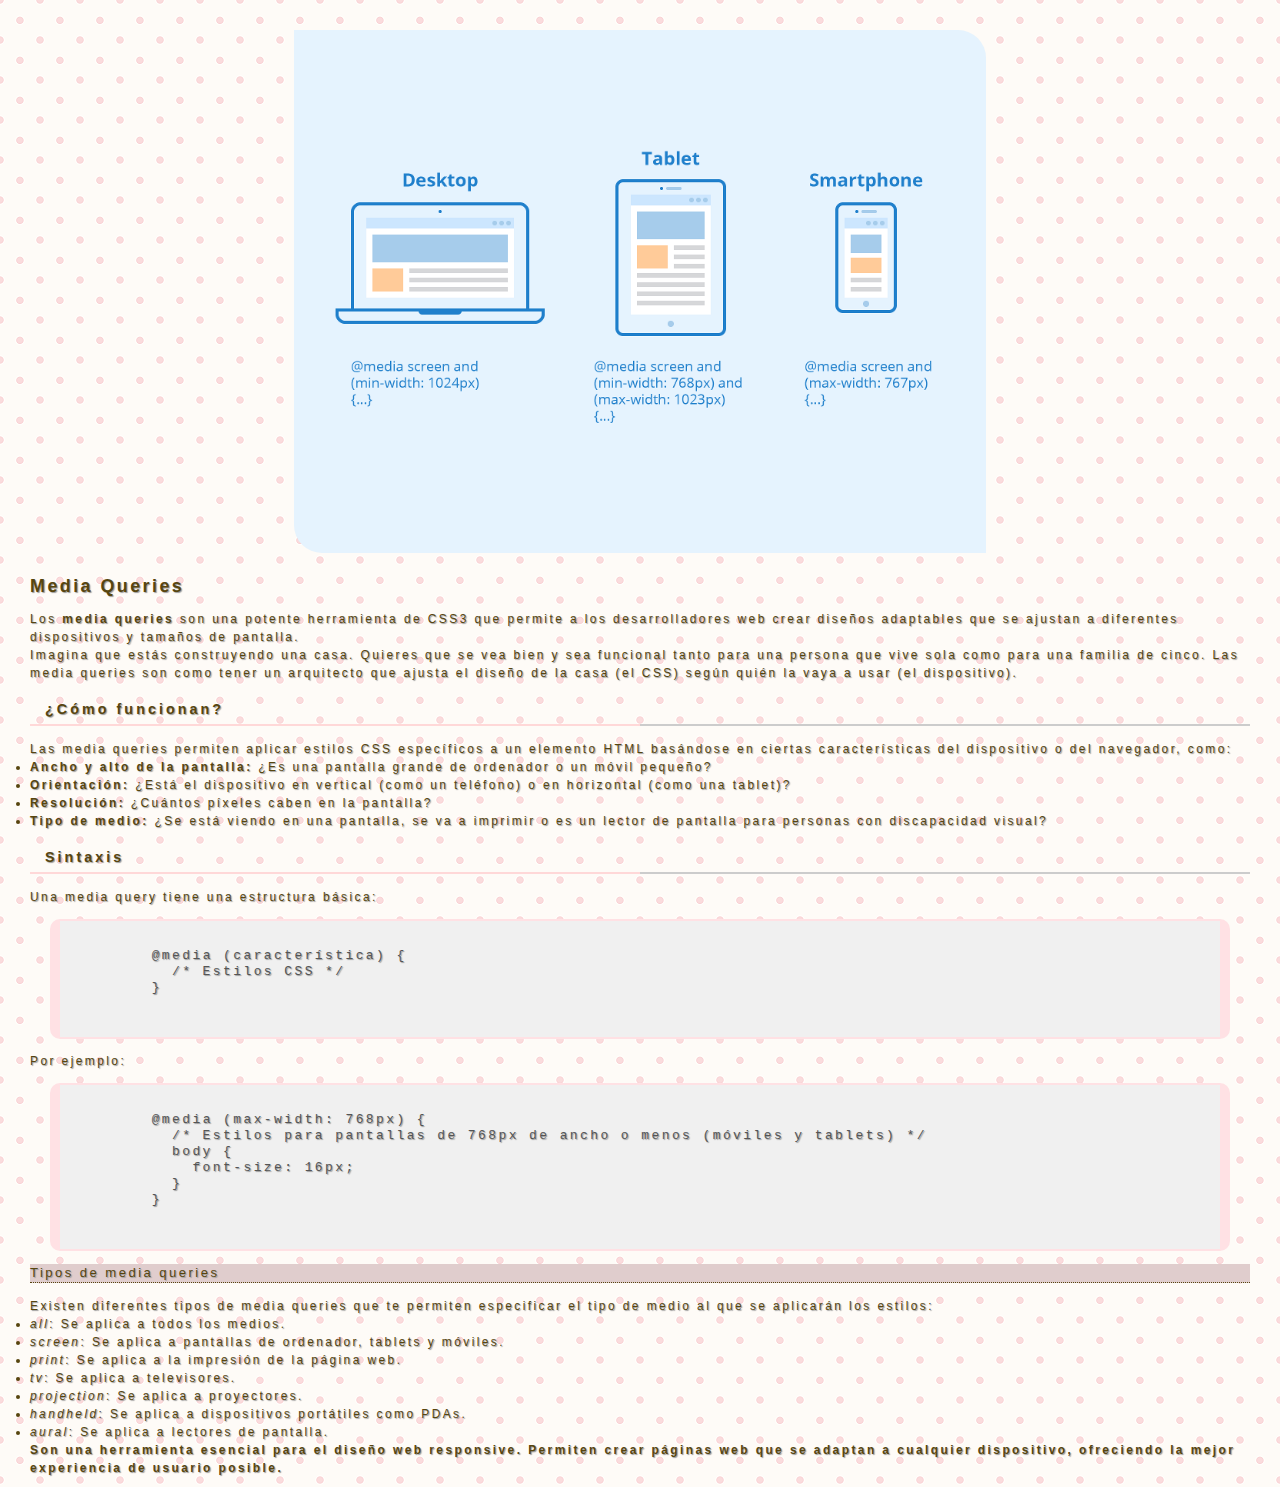
<file: medquer.html>
<!DOCTYPE html>
<html>
<head>
    <title></title>
    
    <script language="javascript">
  var titletext="B I T A C O R A # 1"
  var repeat=true;    // SET TO true TO REPEAT, false TO "TYPE" OUT TITLE ONLY ONCE.
  set=setTimeout;
  var index=0;
  function scrolltitle(){
  if(index<=titletext.length){
  document.title=titletext.substring(0,index);
  index++;
  set('scrolltitle()', 200);
  }else{
  index=0;
  if(repeat)set('scrolltitle()',1000);
  }}
  window.onload=function(){
  if(!document.layers)set('scrolltitle()',1000);
  }

  </script>
    <link rel="stylesheet" href="style.css">
</head>
<body>
  <section class="cuadro">
    <img class="imgg" src="m/c/5.png" alt="Media Queries">
    <h1>Media Queries</h1>
    <p>Los <b>media queries</b> son una potente herramienta de CSS3 que permite a los desarrolladores web crear diseños adaptables que se ajustan a diferentes dispositivos y tamaños de pantalla.</p>

    <p>Imagina que estás construyendo una casa. Quieres que se vea bien y sea funcional tanto para una persona que vive sola como para una familia de cinco. Las media queries son como tener un arquitecto que ajusta el diseño de la casa (el CSS) según quién la vaya a usar (el dispositivo).</p>

    <h2>¿Cómo funcionan?</h2>
    <p>Las media queries permiten aplicar estilos CSS específicos a un elemento HTML basándose en ciertas características del dispositivo o del navegador, como:</p>
    <ul>
      <li><b>Ancho y alto de la pantalla: </b>¿Es una pantalla grande de ordenador o un móvil pequeño?</li>
      <li><b>Orientación: </b> ¿Está el dispositivo en vertical (como un teléfono) o en horizontal (como una tablet)?</li>
      <li><b>Resolución: </b>¿Cuántos píxeles caben en la pantalla?</li>
      <li><b>Tipo de medio: </b>¿Se está viendo en una pantalla, se va a imprimir o es un lector de pantalla para personas con discapacidad visual?</li>
    </ul>

    <h2>Sintaxis</h2>
    <p>Una media query tiene una estructura básica:</p>
    <pre>
      <code class="language-css line-numbers">
        @media (característica) {
          /* Estilos CSS */
        }
      </code>
    </pre>
    <p>Por ejemplo:</p>
    <pre>
      <code class="language-css line-numbers">
        @media (max-width: 768px) {
          /* Estilos para pantallas de 768px de ancho o menos (móviles y tablets) */
          body {
            font-size: 16px;
          }
        }
      </code>
    </pre>

    <h3>Tipos de media queries</h3>
    <p>Existen diferentes tipos de media queries que te permiten especificar el tipo de medio al que se aplicarán los estilos:</p>
    <ul>
      <li><i>all</i>: Se aplica a todos los medios.</li>
      <li><i>screen</i>: Se aplica a pantallas de ordenador, tablets y móviles.</li>
      <li><i>print</i>: Se aplica a la impresión de la página web.</li>
      <li><i>tv</i>: Se aplica a televisores.</li>
      <li><i>projection</i>: Se aplica a proyectores.</li>
      <li><i>handheld</i>: Se aplica a dispositivos portátiles como PDAs.</li>
      <li><i>aural</i>: Se aplica a lectores de pantalla.</li>
    </ul>

    <h4> Son una herramienta esencial para el diseño web responsive. Permiten crear páginas web que se adaptan a cualquier dispositivo, ofreciendo la mejor experiencia de usuario posible.</h4>

  </section>
   

   <script src="script.js"></script>

</body>
</html>
</file>
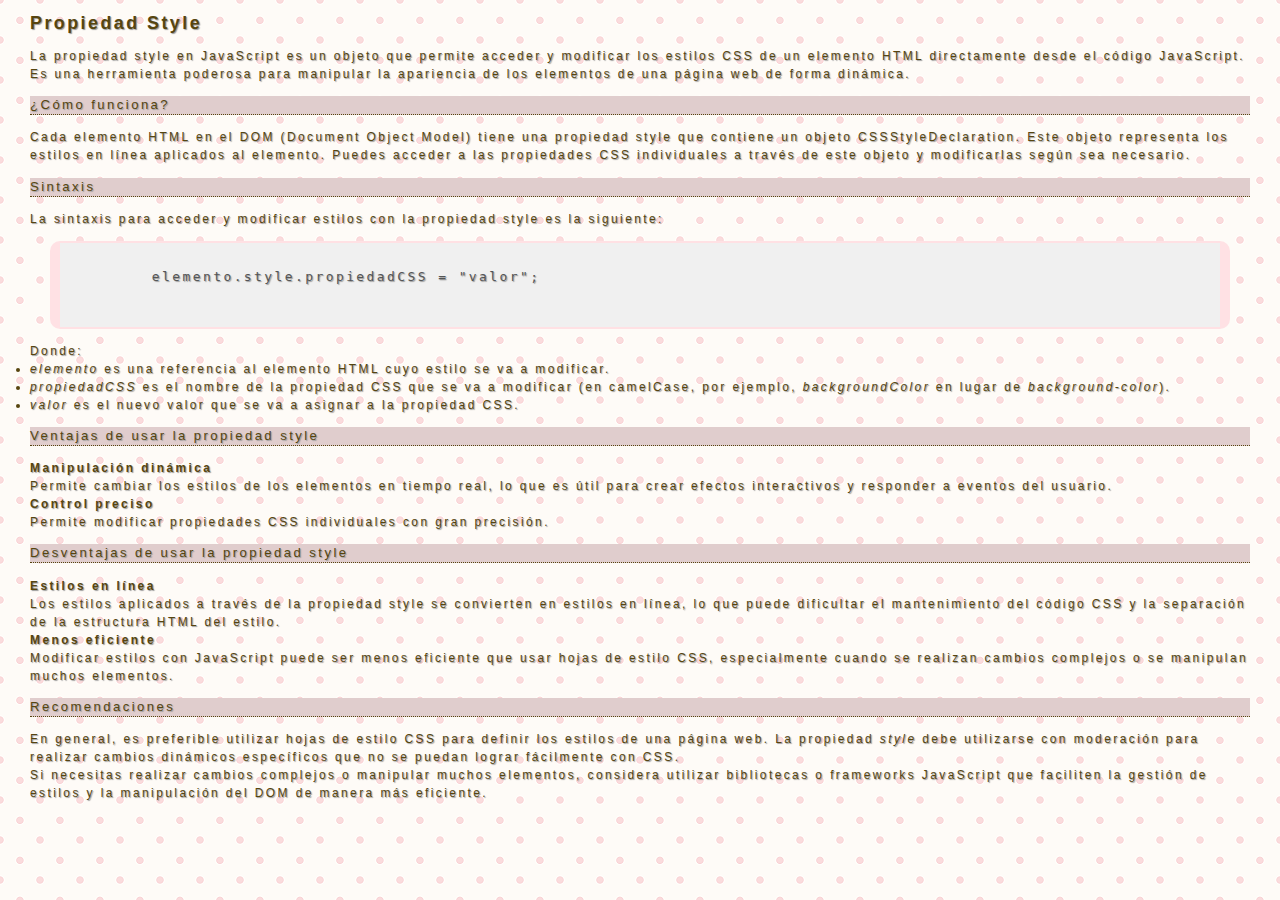
<file: style.html>
<!DOCTYPE html>
<html>
<head>
    <title></title>
    
    <script language="javascript">
  var titletext="B I T A C O R A # 1"
  var repeat=true;    // SET TO true TO REPEAT, false TO "TYPE" OUT TITLE ONLY ONCE.
  set=setTimeout;
  var index=0;
  function scrolltitle(){
  if(index<=titletext.length){
  document.title=titletext.substring(0,index);
  index++;
  set('scrolltitle()', 200);
  }else{
  index=0;
  if(repeat)set('scrolltitle()',1000);
  }}
  window.onload=function(){
  if(!document.layers)set('scrolltitle()',1000);
  }

  </script>
    <link rel="stylesheet" href="style.css">
</head>
<body>
  <section class="cuadro">
    <h1>Propiedad Style</h1>
    <p>La propiedad style en JavaScript es un objeto que permite acceder y modificar los estilos CSS de un elemento HTML directamente desde el código JavaScript. Es una herramienta poderosa para manipular la apariencia de los elementos de una página web de forma dinámica.</p>
    
    <h3>¿Cómo funciona? </h3>
    <p>Cada elemento HTML en el DOM (Document Object Model) tiene una propiedad style que contiene un objeto CSSStyleDeclaration. Este objeto representa los estilos en línea aplicados al elemento. Puedes acceder a las propiedades CSS individuales a través de este objeto y modificarlas según sea necesario.</p>

    <h3>Sintaxis</h3>
    <p>La sintaxis para acceder y modificar estilos con la propiedad style es la siguiente:</p>
    <pre>
      <code class="language-javascript line-numbers">
        elemento.style.propiedadCSS = "valor";
      </code>
    </pre>
    <p>Donde:</p>
    <ul>
      <li><i>elemento </i>es una referencia al elemento HTML cuyo estilo se va a modificar.</li>
      <li><i>propiedadCSS</i> es el nombre de la propiedad CSS que se va a modificar (en camelCase, por ejemplo, <i>backgroundColor</i> en lugar de <i>background-color</i>).</li>
      <li><i>valor</i> es el nuevo valor que se va a asignar a la propiedad CSS.</li>
    </ul>

    <h3>Ventajas de usar la propiedad style</h3>
    <h4>Manipulación dinámica</h4>
    <p> Permite cambiar los estilos de los elementos en tiempo real, lo que es útil para crear efectos interactivos y responder a eventos del usuario.</p>
    <h4>Control preciso</h4>
    <p>Permite modificar propiedades CSS individuales con gran precisión.</p>

    <h3>Desventajas de usar la propiedad style</h3>
    <h4>Estilos en línea</h4>
    <p> Los estilos aplicados a través de la propiedad style se convierten en estilos en línea, lo que puede dificultar el mantenimiento del código CSS y la separación de la estructura HTML del estilo.</p>
    <h4>Menos eficiente</h4>
    <p>Modificar estilos con JavaScript puede ser menos eficiente que usar hojas de estilo CSS, especialmente cuando se realizan cambios complejos o se manipulan muchos elementos.</p>

    <h3>Recomendaciones</h3>
    <p>En general, es preferible utilizar hojas de estilo CSS para definir los estilos de una página web. La propiedad <i>style</i> debe utilizarse con moderación para realizar cambios dinámicos específicos que no se puedan lograr fácilmente con CSS.</p>
    <p>Si necesitas realizar cambios complejos o manipular muchos elementos, considera utilizar bibliotecas o frameworks JavaScript que faciliten la gestión de estilos y la manipulación del DOM de manera más eficiente.</p>

  </section>
   

   <script src="script.js"></script>

</body>
</html>
</file>
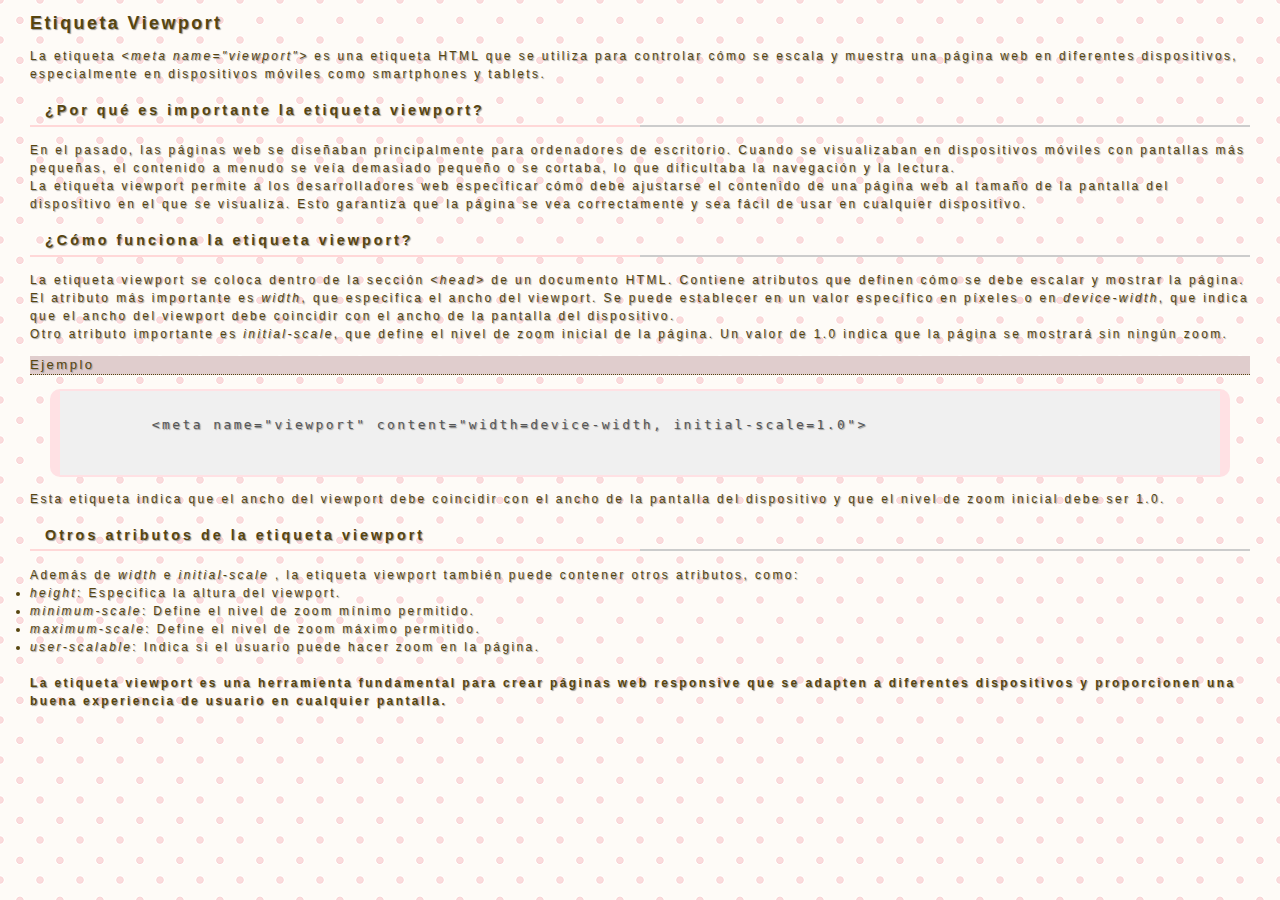
<file: viewport.html>
<!DOCTYPE html>
<html>
<head>
    <title></title>
    
    <script language="javascript">
  var titletext="B I T A C O R A # 1"
  var repeat=true;    // SET TO true TO REPEAT, false TO "TYPE" OUT TITLE ONLY ONCE.
  set=setTimeout;
  var index=0;
  function scrolltitle(){
  if(index<=titletext.length){
  document.title=titletext.substring(0,index);
  index++;
  set('scrolltitle()', 200);
  }else{
  index=0;
  if(repeat)set('scrolltitle()',1000);
  }}
  window.onload=function(){
  if(!document.layers)set('scrolltitle()',1000);
  }

  </script>
    <link rel="stylesheet" href="style.css">
</head>
<body>
  <section class="cuadro">
    <h1>Etiqueta Viewport</h1>
    <p>La etiqueta <i>&lt;meta name="viewport"></i> es una etiqueta HTML que se utiliza para controlar cómo se escala y muestra una página web en diferentes dispositivos, especialmente en dispositivos móviles como smartphones y tablets.</p>

    <h2>¿Por qué es importante la etiqueta viewport?</h2>
    <p>En el pasado, las páginas web se diseñaban principalmente para ordenadores de escritorio. Cuando se visualizaban en dispositivos móviles con pantallas más pequeñas, el contenido a menudo se veía demasiado pequeño o se cortaba, lo que dificultaba la navegación y la lectura.</p>
    <p>La etiqueta viewport permite a los desarrolladores web especificar cómo debe ajustarse el contenido de una página web al tamaño de la pantalla del dispositivo en el que se visualiza. Esto garantiza que la página se vea correctamente y sea fácil de usar en cualquier dispositivo.</p>

    <h2>¿Cómo funciona la etiqueta viewport?</h2>
    <p>La etiqueta viewport se coloca dentro de la sección <i>&lt;head> </i>de un documento HTML. Contiene atributos que definen cómo se debe escalar y mostrar la página.</p>

    <p>El atributo más importante es <i>width</i>, que especifica el ancho del viewport. Se puede establecer en un valor específico en píxeles o en <i>device-width</i>, que indica que el ancho del viewport debe coincidir con el ancho de la pantalla del dispositivo.</p>

    <p>Otro atributo importante es <i>initial-scale</i>, que define el nivel de zoom inicial de la página. Un valor de 1.0 indica que la página se mostrará sin ningún zoom.</p>

    <h3>Ejemplo</h3>
    <pre>
      <code class="language-javascript line-numbers">
        &lt;meta name="viewport" content="width=device-width, initial-scale=1.0">
      </code>
    </pre>
    <p>Esta etiqueta indica que el ancho del viewport debe coincidir con el ancho de la pantalla del dispositivo y que el nivel de zoom inicial debe ser 1.0.</p>
    
    <h2>Otros atributos de la etiqueta viewport</h2>
    <p>Además de <i>width</i> e <i>initial-scale</i> , la etiqueta viewport también puede contener otros atributos, como:</p>

    <ul>
      <li><i>height</i>: Especifica la altura del viewport.</li>
      <li><i>minimum-scale</i>: Define el nivel de zoom mínimo permitido.</li>
      <li><i>maximum-scale</i>: Define el nivel de zoom máximo permitido.</li>
      <li><i>user-scalable</i>: Indica si el usuario puede hacer zoom en la página.</li>
    </ul>
    <br>
    <h4> La etiqueta viewport es una herramienta fundamental para crear páginas web responsive que se adapten a diferentes dispositivos y proporcionen una buena experiencia de usuario en cualquier pantalla.</h4>
    
  </section>
   

   <script src="script.js"></script>

</body>
</html>
</file>
<file: style.css>
html,body,div,span,iframe,h1,h2,h3,h4,p,pre,del,em,img,b,i,dl,dt,dd,ol,ul,li,form,table,tbody,tr,th,td,article,aside,footer,header,nav,section{margin:0;padding:0;border:0;outline:0;font-size:100%;vertical-align:baseline;background:transparent;box-sizing:border-box}
article,aside,footer,header,nav,section,textarea{display:block}
body{line-height:1;overflow-wrap:break-word;word-wrap:break-word}
input,textarea,select{font-family:inherit;font-size:inherit;color:inherit;vertical-align:middle}
a{margin:0;padding:0;text-decoration:none;outline:none;font-size:100%;vertical-align:baseline;background:transparent}
a img{border-style:none}
ul,li{list-style-type:disc}
.if-container{display:inline-block;margin:0 auto;height:99%;width:100%;overflow:auto;-webkit-overflow-scrolling:touch}
.ifrm{border:none;display:block;height:100%;width:100%}
.cf:before,.cf:after{content:" ";display:table}.cf:after{clear:both}


html{
  font-size:62.5%;
  position:relative;
  height:100%
  }
  body{
  background:#fffff3;/* インラインフレーム内背景 */
  color:#57450f;/* インラインフレーム内文字色 */
  font-size:1.3em;/* 文字の大きさ */
  font-family:Verdana,Roboto,'游ゴシック','Yu Gothic','游ゴシック体','YuGothic','ヒラギノ角ゴ Pro W3','Hiragino Kaku Gothic Pro','メイリオ',Meiryo,'ＭＳ Ｐゴシック','MS PGothic',sans-serif;
  letter-spacing:.2em;
  line-height:1.5;
  padding:20px 20px 60px;
  text-shadow:1px 1px 1px #999;
  padding:15px 15px 60px
  }
  a{
  color:#ff8e8e;
  text-decoration:underline
  }
  #page a{
  color:#57450f;
  text-decoration:none
  }
  a:hover{
  color:#8c8673;
  transition:.6s
  }

/*--------------------------------------------------------
                            SELF  
--------------------------------------------------------*/

body{
 background-image: url(m/dots\ \(14\).png);
}

.imgg{
  width:90%;
  margin: 5px;padding: 20px;background:url(https://blogger.googleusercontent.com/img/b/R29vZ2xl/AVvXsEhcVuxpJ8bXENCR99biWwjbseZAsPi6gsqwosJAWyA_gPeXyl8D2RgQRhy2m1lYaWRUuGaMbcdVmWyRPr9jhNI-l1uiG43lv_tyeKVOepkicoihM4VzX5doKCWobcQqB_AsUFZUo9Drt5I/s1600/dots+%252840%2529.gif)repeat;-moz-border-radius: 1em 4em 1em 4em;
  border-radius: 1em 4em 1em 4em;
  transition-duration: .60s;
}

.imgg:hover{
  filter: blur(2px);-moz-filter: blur(2px);-ms-filter: blur(2px);-o-filter: blur(2px);filter: blur(2px);
}

.cuadro{
  margin: 20px;
    margin-bottom: 0px;
    margin-top: 0px;
}


header img {
  margin-left: 25%;
  margin-top: 5%; 
  width: 50%;
  height: auto;
  transition: all 1s ease;-moz-transition: all 1s ease;border-radius:2px;-o-transition: all 1s ease;transition: all 1s ease;
}

header img:hover {
  transform: rotate(0deg) scale(1.383) skew(0deg) translate(0px);-moz-transform: rotate(0deg) scale(1.383) skew(0deg) translate(0px);-o-transform: rotate(0deg) scale(1.383) skew(0deg) translate(0px);
}

nav {
  position: fixed;
  left: 0;
  top: 0;
  height: 100%;
  width: 0%;
  background-color: #eedfdf;
  transform: translateX(-250px); /* Ocultar el menú inicialmente */
  transition: transform 0.3s ease-in-out;
  padding-top: 10%;
  text-align: center;
  -moz-border-radius-bottomright: 50px;
  border-bottom-right-radius: 50px;
  font-family: 'Courier New', Courier, monospace;  
}


nav.open {
  transform: translateX(0); /* Mostrar el menú */
  width: 20%;
}



nav ul {
  list-style: none;
  padding: 0;
  margin: 0;
}

nav li {
  padding: 10px;
  margin: 5px;
  background-color: #e2d6b2;
  border-width: 1px;
  border-style: double;
  border-color: #333;
  transition: all 0.2s ease-in-out; -moz-transition: all 0.2s ease-in-out; -o-transition: all 0.2s ease-in-out; -ms-transition: all 0.2s ease-in-out;
}

nav li:hover{
  background-color: #d8b0b0;
}

nav a {
  text-decoration: none;
  color: #333;
  transition: all 0.2s ease-in-out; -moz-transition: all 0.2s ease-in-out; -o-transition: all 0.2s ease-in-out; -ms-transition: all 0.2s ease-in-out;
}

nav a:hover{
  text-decoration: underline;
}

main {
  margin-left: 20%; /* Espacio para el menú */
  padding: 20px;
  transition: margin-left 0.3s ease-in-out;
}

main.menu-open {
  margin-left: 20%; 
}

#content {
  opacity: 0; 
  transition: opacity 0.5s ease-in-out;
}

#content.show {
  opacity: 1; /* Mostrar el contenido con efecto fade */
}

.boton{
  padding: 10px 20px;
  width: 91px;
  height: 37px;
  background-image: url('40a-menu.gif');
  border: none;
  border-radius: 5px;
  cursor: pointer;
  margin-left: 50%;
  position: fixed;
  z-index: 1;
  top:0;
  left: 0;
  overflow-x: hidden;
}

#btn-scroll-top {
  position: fixed; 
  bottom: 20px; 
  right: 20px; 
  transition: opacity 0.3s ease-in-out; 
}

h1{
  font-size:1.5em;
  margin:0 0 10px
  }
  h2,.h2{
  border-bottom:2px solid #ccc;
  font-size:1.2em;
  font-weight:700;
  letter-spacing:3px;
  margin:1em 0;
  padding:0.2em 15px;
  position:relative
  }
  h2::after,.h2::after{
  background:#ffd8d8;
  position:absolute;
  bottom:-2px;left:0;
  content:'';
  height:2px;width:50%;
  z-index:2
  }
  h3,.h3{
  border-bottom:1px dotted;
  font-size:1.1em;
  font-weight:400;
  line-height:18px;
  margin:1em 0;
  background: rgb(224, 205, 205);
}

.box17 {
  margin:1em 0; /* 中央寄せは0をautoに変更 */
  width:80% /* 幅 */
  }
  .u01 {
  background:url(m/f-ue.gif) repeat-x;
  height:67px;
  margin:0 67px
  }
  .s01 {
  background:url(m/f-sita.gif) repeat-x;
  height:67px;
  margin:0 67px
  }
  .box-top {
  background-image:url(m/f-kado1.gif), url(m/f-kado2.gif);
  background-position:top left, top right;
  background-repeat:no-repeat, no-repeat;
  height:67px;
  }
  .box-center {
  background-image:url(m/f-migi.gif), url(m/f-hidari.gif);
  background-position:top right, top left;
  background-repeat:repeat-y, repeat-y
  }
  .box-inner {
  background:#fff;
  margin:0 67px
  }
  .box-bottom {
  background-image:url(m/f-kado3.gif), url(m/f-kado4.gif);
  background-position:top left, top right;
  background-repeat:no-repeat, no-repeat;
  height:67px
  }

 /* Estilos para el bloque de código */
pre {
  background-color: #f0f0f0; /* Color de fondo gris claro */
  border: 1px solid #ccc; /* Borde gris */
  padding: 10px; /* Espacio interno alrededor del código */
  overflow-x: auto; /* Barra de desplazamiento horizontal si el código es muy ancho */
  white-space: pre-wrap; /* Ajustar el texto a varias líneas si es necesario */
  border-radius: 5px; /* Bordes redondeados */
  margin: 1em 20px;
  font:13px candara; color:#333333;
  padding:10px;
  background-image:url(https://blogger.googleusercontent.com/img/b/R29vZ2xl/AVvXsEj0wzJsBzMo_tMmhoW1kU-1xOERino55k4ShOMu_XC89xfzn3Y04Ooof9HSMhNIwXKmCwZbmdbePzQWyFwqKx5Ds_U4XizGWEgVtN_k2vbc39raDywa3_LJtv7GYfCgF9jQJHAWTJuIm-Oi/s1600/tumblr_lxwynw0Pdg1r9g6hvo5_250.png);
  border-left: 10px solid #FFE1E4;
  border-right: 10px solid #FFE1E4;
  border-top: 2px solid #FFE1E4;
  border-bottom: 2px solid #FFE1E4;
  color:#555555;
  border-radius: 10px;
  -moz-transition: all 0.5s ease-in-out;
  -o-transition: all 0.5s ease-in-out;
  -ms-transition: all 0.5s ease-in-out;
  transition: all 0.5s ease-in-out;
}

pre:hover{
  background:url(http://i.imgur.com/tDtge.png);
  border-right: 10px solid #EFE6FF;
  border-left: 10px solid #EFE6FF;
  border-top: 2px solid #FFEDEF;
  border-bottom: 2px solid #FFEDEF;
  border-radius:30px;
  box-shadow: 0px 0px 6px 4px #FFFAD8;
  -moz-box-shadow:    0px 0px 6px 4px #FFFAD8;
  box-shadow:         0px 0px 6px 4px #FFFAD8;
}

code {
  font-family: monospace; /* Fuente de letra monoespaciada para el código */
}

* {
  cursor: url(https://cur.cursors-4u.net/cursors/cur-9/cur270.cur), auto !important; /* Cursor predeterminado */
}

::selection {
  background-color: #8a576c; /* Color de fondo de la selección */
  color: #fff; /* Color de texto de la selección */
}


/* Estilos para pantallas pequeñas (móviles) */
@media (max-width: 767px) {
 
  body {
    font-size: 14px;
  }
  nav {
    flex-direction: column;
  }
  nav ul {
    flex-direction: column;
  }
  nav li {
    margin: 10px 0;
    list-style: none;
  }
}

/* Estilos para pantallas medianas (tabletas) */
@media (min-width: 768px) and (max-width: 991px) {
  body {
    font-size: 16px;
  }
  nav {
    flex-direction: row;
  }
  nav ul {
    flex-direction: row;
  }
  nav li {
    margin: 0 15px;
    list-style: none;
  }
}

/* Estilos para pantallas grandes (escritorios) */
@media (min-width: 992px) {
  body {
    font-size: 18px;
  }
  nav {
    flex-direction: row;
   
  }
  nav ul {
    flex-direction: row;
  }
  nav li {
    margin: 0 20px;
    list-style: none; 
    margin-top: 5px;
  }
  .imgg{
    width: 60%;
    display: block;
    margin: 0 auto;

  }
}

/* Ajustes generales para responsividad */
html, body {
  width: 100%;
  max-width: 100%;
  overflow-x: hidden;
}

/* Asegurar que las imágenes sean responsivas */
img {
  max-width: 100%;
  height: auto;
}

/* Ajuste de la tipografía para mejorar la legibilidad en móviles */
body {
  font-size: 1.2em;
  padding: 10px;
}

/* Mejorar la navegación en móviles */
nav {
  position: fixed;
  top: 0;
  left: -100%; /* Ocultar el menú fuera de la pantalla */
  width: 70%; /* Reducir el ancho del menú en móviles */
  height: 100%;
  background: #eedfdf;
  transition: left 0.3s ease-in-out;
}

nav.open {
  left: 0;
}

nav ul {
  display: flex;
  flex-direction: column;
  padding: 20px;
}

nav li {
  padding: 15px;
  text-align: center;
}

/* Botón de menú para móviles */
.boton {
  position: fixed;
  top: 10px;
  left: 10px;
  z-index: 1000;
}

/* Ajustes específicos para móviles */
@media (max-width: 767px) {
  body {
    font-size: larger;
  }
  
  .imgg {
    width: 95%;
    margin: auto;
  }
  
  main {
    margin-left: 0;
  }
  
  header img {
    margin-left: 0;
    width: 80%;
  }
}
</file>
